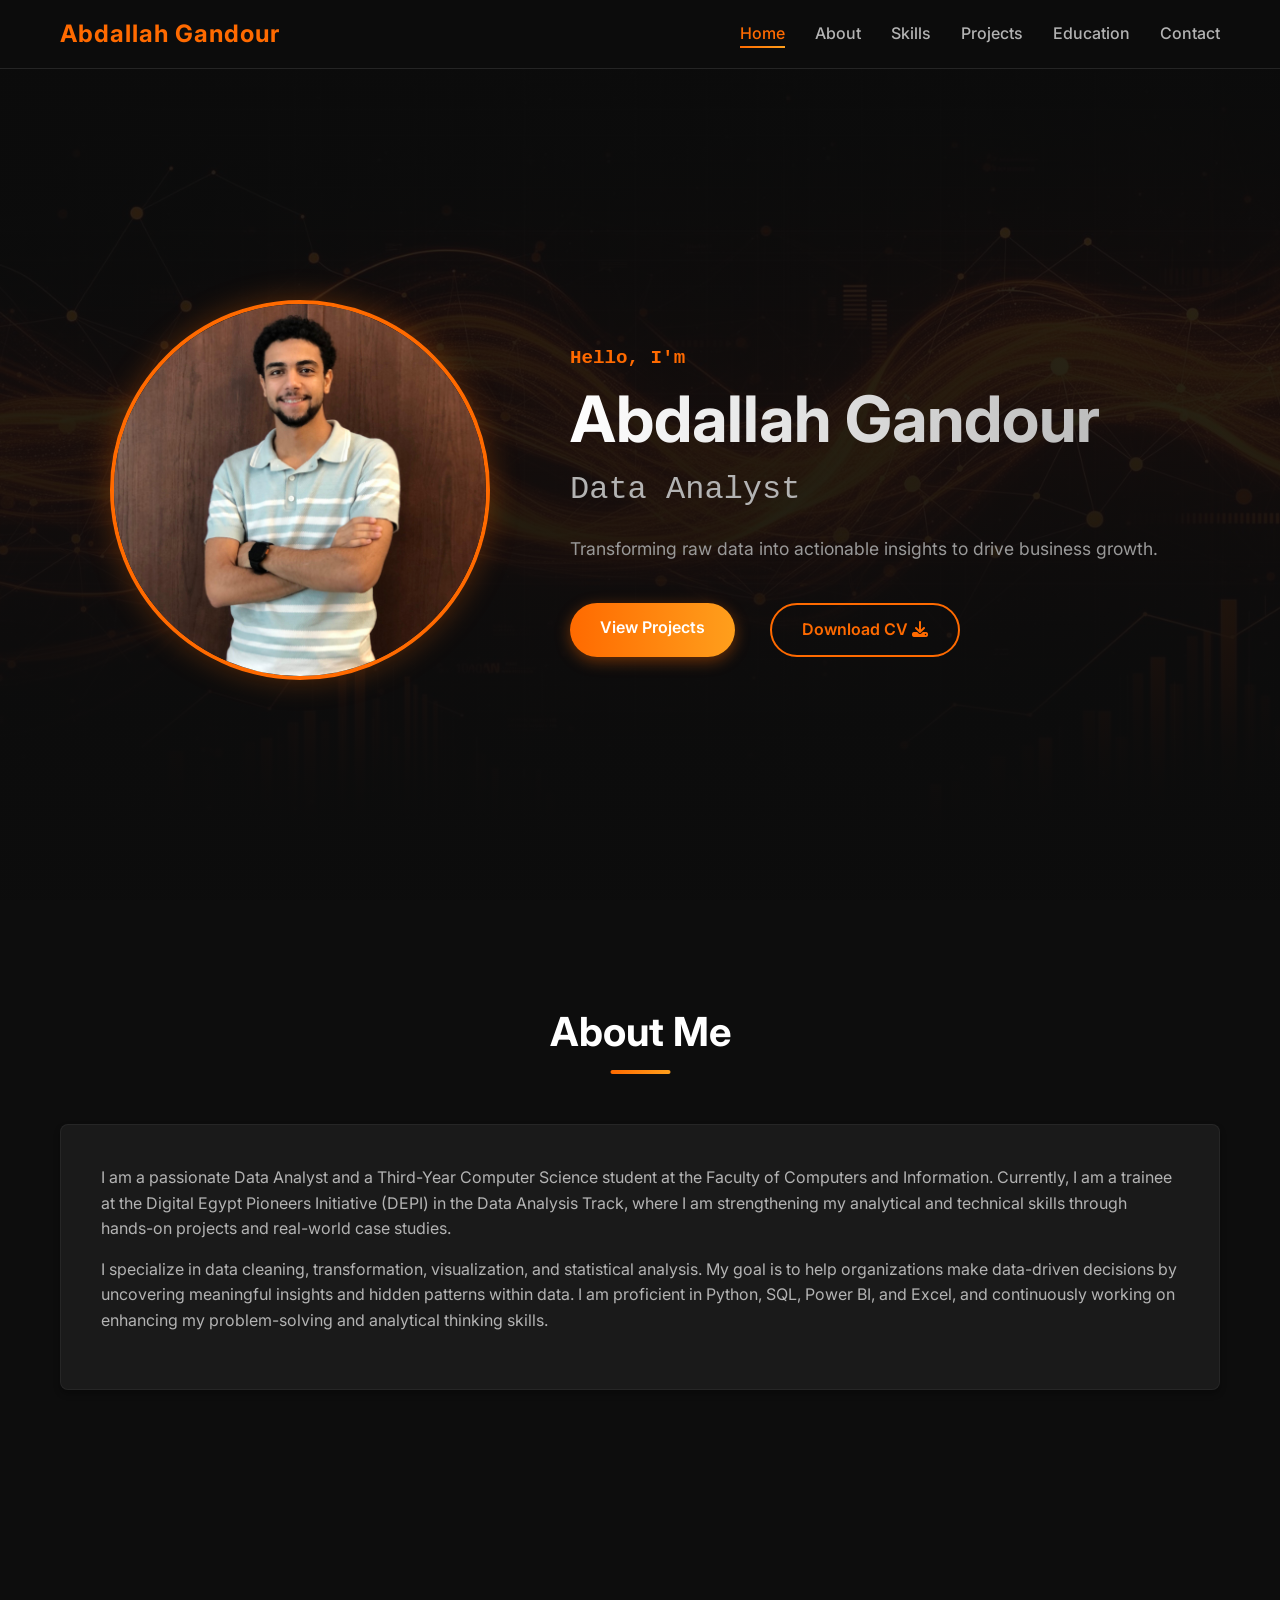
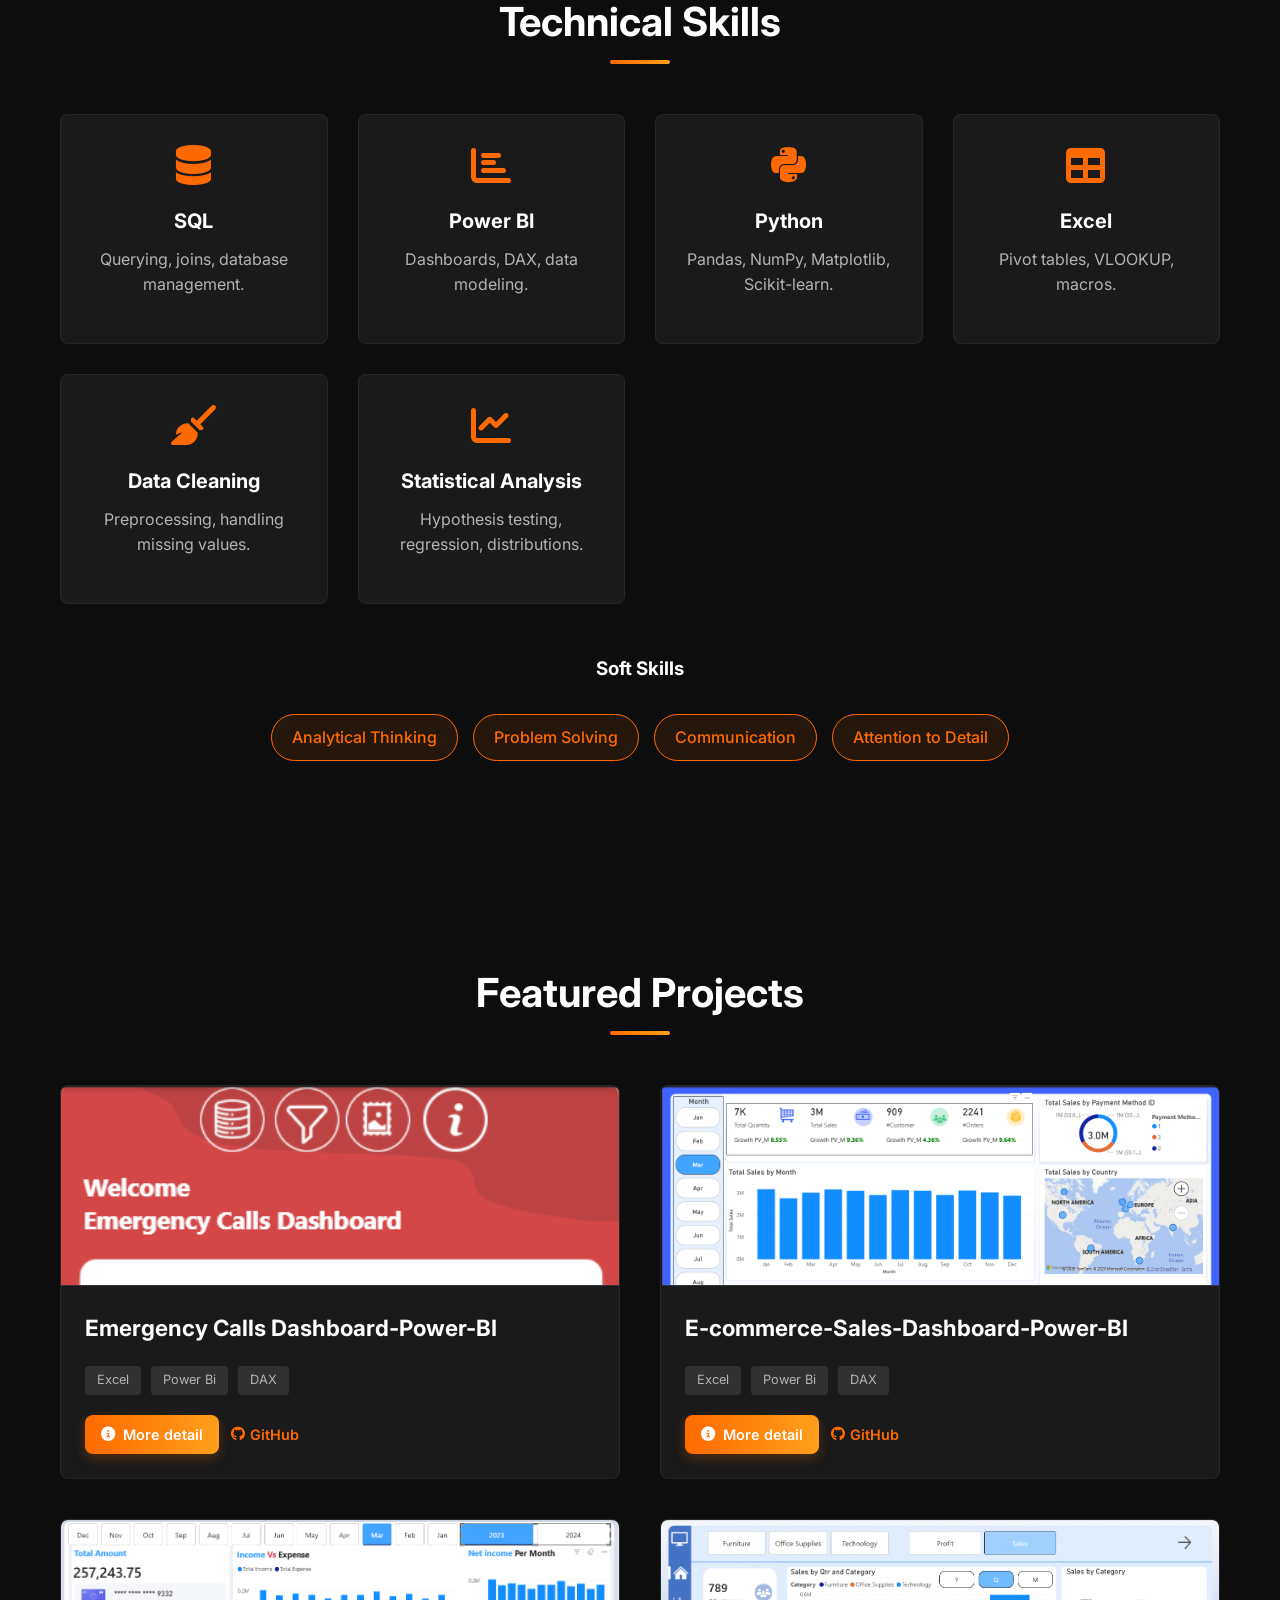
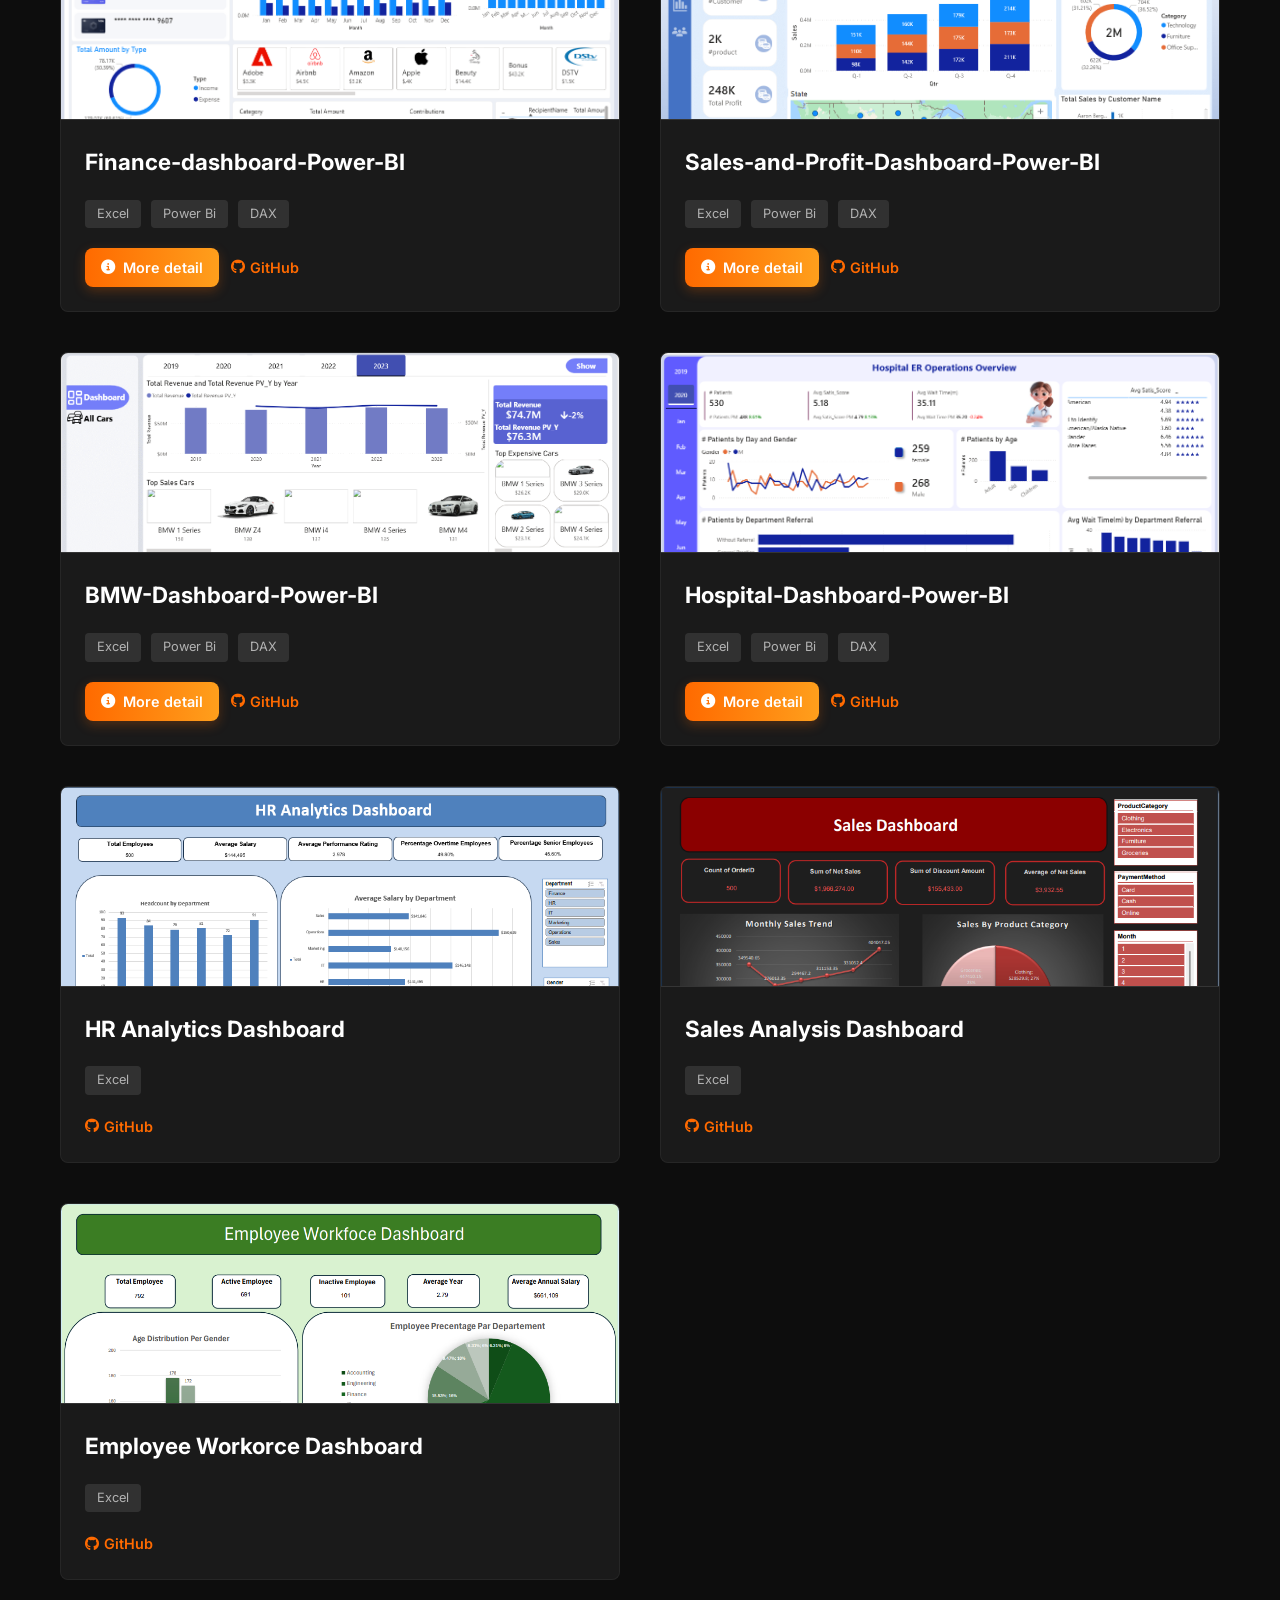
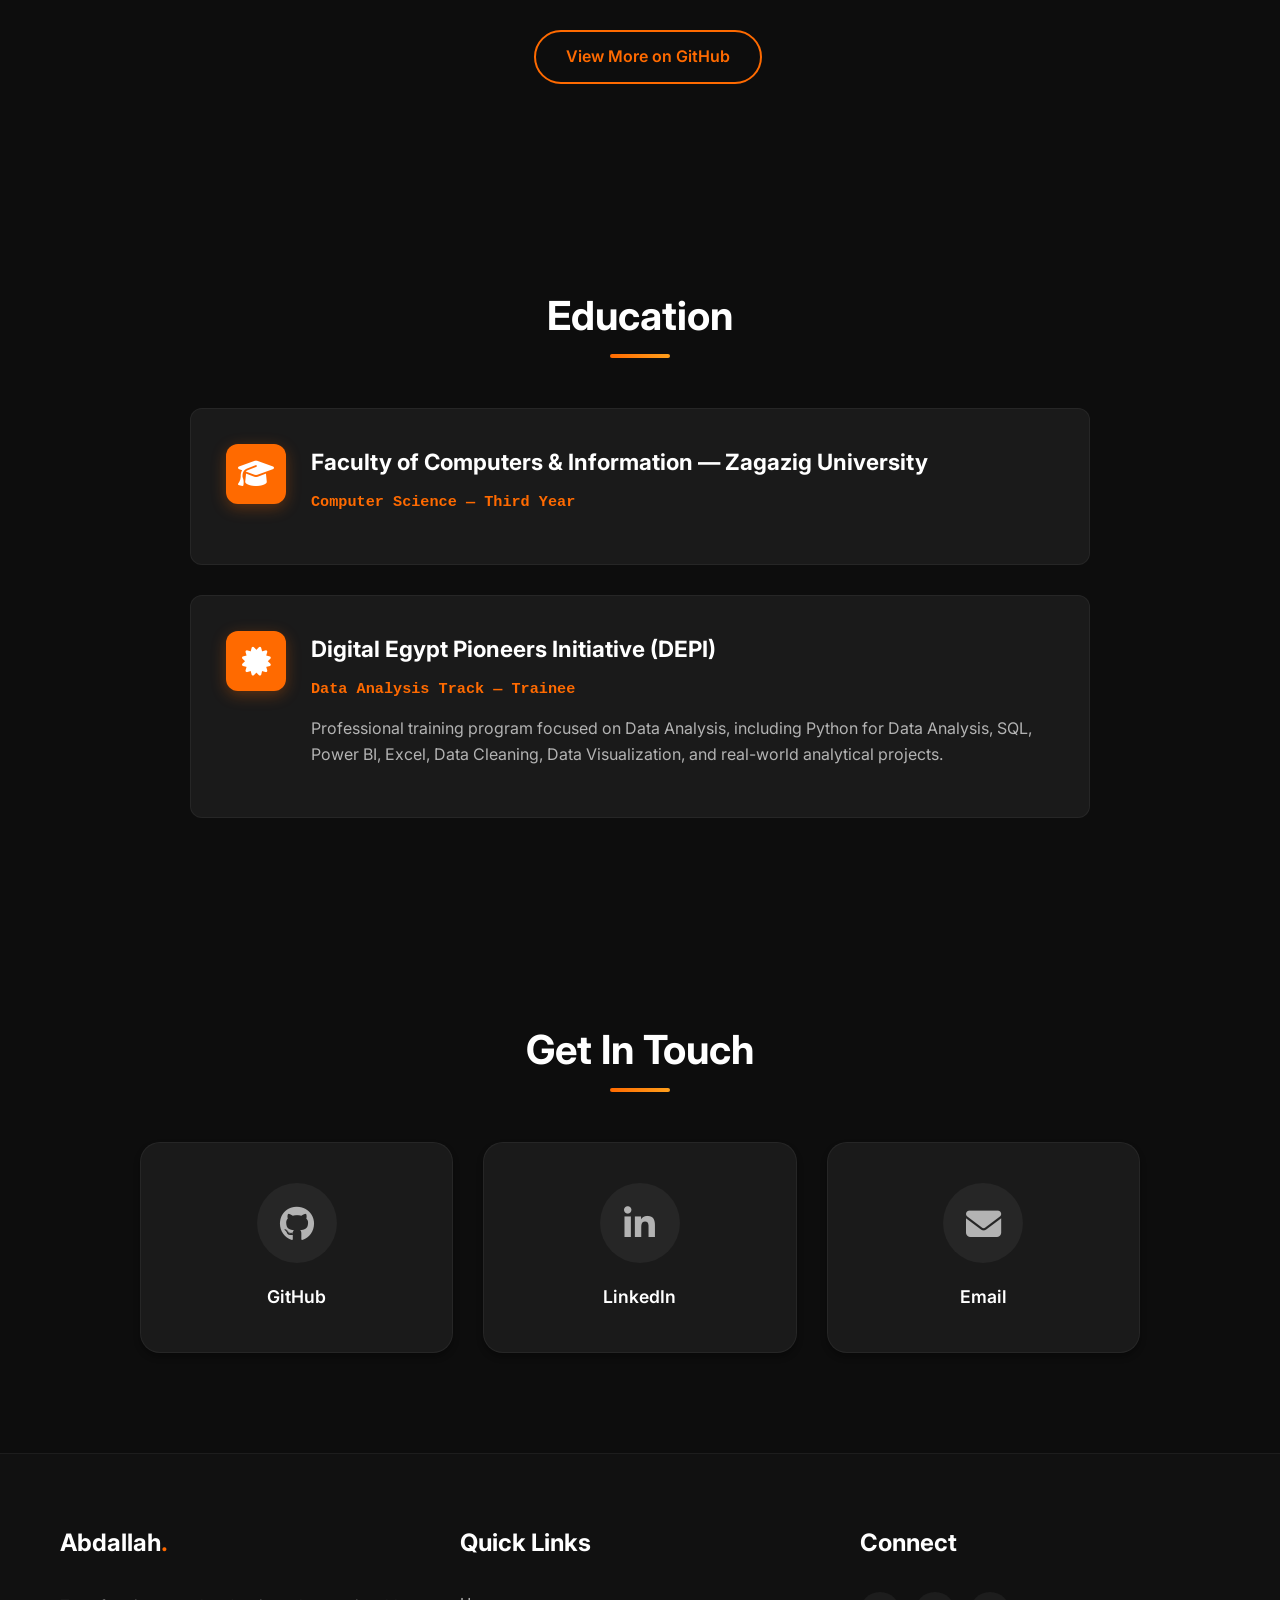
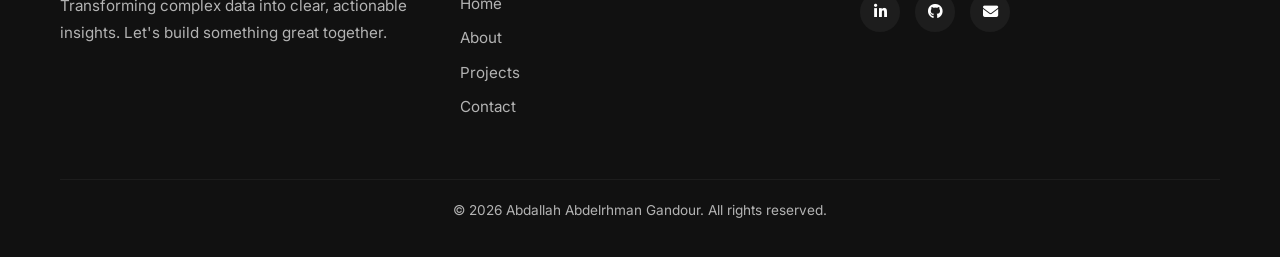
<file: index.html>
<!DOCTYPE html>
<html lang="en">

<head>
    <meta charset="UTF-8">
    <meta name="viewport" content="width=device-width, initial-scale=1.0">
    <title>Abdallah Abdelrhman Gandour - Data Analyst Portfolio</title>
    <meta name="description"
        content="Portfolio of Abdallah Abdelrhman Gandour, a Data Analyst skilled in Python, SQL, Power BI, and Excel. View projects and experience.">
    <link rel="stylesheet" href="css/style.css">
    <!-- Google Fonts -->
    <link rel="preconnect" href="https://fonts.googleapis.com">
    <link rel="preconnect" href="https://fonts.gstatic.com" crossorigin>
    <link href="https://fonts.googleapis.com/css2?family=Inter:wght@300;400;600;700&display=swap" rel="stylesheet">
    <!-- Font Awesome for Icons -->
    <link rel="stylesheet" href="https://cdnjs.cloudflare.com/ajax/libs/font-awesome/6.4.0/css/all.min.css">
</head>

<body>

    <!-- Sticky Navbar -->
    <header id="header">
        <nav class="navbar">
            <div class="logo"><span>Abdallah Gandour</span></div>
            <ul class="nav-links">
                <li><a href="#home" class="active">Home</a></li>
                <li><a href="#about">About</a></li>
                <li><a href="#skills">Skills</a></li>
                <li><a href="#projects">Projects</a></li>
                <li><a href="#education">Education</a></li>
                <li><a href="#contact">Contact</a></li>
            </ul>
            <div class="hamburger">
                <i class="fas fa-bars"></i>
            </div>
        </nav>
    </header>

    <!-- Hero Section -->
    <section id="home" class="hero">
        <div class="container">
            <div class="hero-image-container">
                <img src="image/personal.jpeg" alt="Abdallah Abdelrhman Gandour" class="hero-profile-img">
            </div>
            <div class="hero-content">
                <p class="greeting">Hello, I'm</p>
                <h1>Abdallah Gandour</h1>
                <h2>Data Analyst</h2>
                <p class="tagline">Transforming raw data into actionable insights to drive business growth.</p>
                <div class="cta-buttons">
                    <a href="#projects" class="btn btn-primary">View Projects</a>
                    <a href="CV/Abdallah_Abdelrhman Gandour_Data Analyst_resume.pdf" class="btn btn-secondary"
                        download>Download CV <i class="fas fa-download"></i></a>
                </div>
            </div>
        </div>
    </section>

    <!-- About Section -->
    <section id="about" class="section">
        <div class="container">
            <h2 class="section-title">About Me</h2>
            <div class="about-content">
                <div class="about-text">
                    <p>I am a passionate Data Analyst and a Third-Year Computer Science student at the Faculty of
                        Computers and Information. Currently, I am a trainee at the Digital Egypt Pioneers Initiative
                        (DEPI) in the Data Analysis Track, where I am strengthening my analytical and technical skills
                        through hands-on projects and real-world case studies.</p>

                    <p>I specialize in data cleaning, transformation, visualization, and statistical analysis. My goal
                        is to help organizations make data-driven decisions by uncovering meaningful insights and hidden
                        patterns within data. I am proficient in Python, SQL, Power BI, and Excel, and continuously
                        working on enhancing my problem-solving and analytical thinking skills.</p>
                </div>
                <!-- Optional: Profile Image -->
            </div>
        </div>
    </section>

    <!-- Skills Section -->
    <section id="skills" class="section">
        <div class="container">
            <h2 class="section-title">Technical Skills</h2>
            <div class="skills-grid">
                <div class="skill-card">
                    <i class="fas fa-database"></i>
                    <h3>SQL</h3>
                    <p>Querying, joins, database management.</p>
                </div>
                <div class="skill-card">
                    <i class="fas fa-chart-bar"></i>
                    <h3>Power BI</h3>
                    <p>Dashboards, DAX, data modeling.</p>
                </div>
                <div class="skill-card">
                    <i class="fab fa-python"></i>
                    <h3>Python</h3>
                    <p>Pandas, NumPy, Matplotlib, Scikit-learn.</p>
                </div>
                <div class="skill-card">
                    <i class="fas fa-table"></i>
                    <h3>Excel</h3>
                    <p>Pivot tables, VLOOKUP, macros.</p>
                </div>
                <div class="skill-card">
                    <i class="fas fa-broom"></i>
                    <h3>Data Cleaning</h3>
                    <p>Preprocessing, handling missing values.</p>
                </div>
                <div class="skill-card">
                    <i class="fas fa-chart-line"></i>
                    <h3>Statistical Analysis</h3>
                    <p>Hypothesis testing, regression, distributions.</p>
                </div>
            </div>

            <h3 class="subsection-title">Soft Skills</h3>
            <ul class="soft-skills-list">
                <li>Analytical Thinking</li>
                <li>Problem Solving</li>
                <li>Communication</li>
                <li>Attention to Detail</li>
            </ul>
        </div>
    </section>

    <!-- Projects Section -->
    <section id="projects" class="section">
        <div class="container">
            <h2 class="section-title">Featured Projects</h2>
            <div class="projects-grid">


                <div class="project-card">

                    <div class="project-image">
                        <!-- Placeholder image, replace with actual screenshot -->
                        <div class="placeholder-img"><img src="Emergency Calls Dashboard-Power-BI/Dashboard.png" alt="">
                        </div>
                    </div>

                    <div class="project-info">
                        <h3>Emergency Calls Dashboard-Power-BI</h3>
                        <p></p>
                        <div class="tools">
                            <span>Excel</span>
                            <span>Power Bi</span>
                            <span>DAX</span>
                        </div>
                        <div class="project-links">
                            <a href="Emergency-powerbi-detail.html" class="link-btn link-btn-detail"><i
                                    class="fas fa-circle-info"></i> More detail</a>
                            <a href="https://github.com/Abdallahgandour-Cs1/Emergency-Calls-Dashboard" target="_blank"
                                rel="noopener noreferrer" class="link-btn"><i class="fab fa-github"></i>
                                GitHub</a>
                        </div>
                    </div>
                </div>


                <!-- Project 1 Power bi -->
                <div class="project-card">

                    <div class="project-image">
                        <!-- Placeholder image, replace with actual screenshot -->
                        <div class="placeholder-img"><img src="E-commerce-Sales-Dashboard-Power-BI/Dashboard .png"
                                alt=""></div>
                    </div>

                    <div class="project-info">
                        <h3>E-commerce-Sales-Dashboard-Power-BI</h3>
                        <p></p>
                        <div class="tools">
                            <span>Excel</span>
                            <span>Power Bi</span>
                            <span>DAX</span>
                        </div>
                        <div class="project-links">
                            <a href="ecommerce-powerbi-detail.html" class="link-btn link-btn-detail"><i
                                    class="fas fa-circle-info"></i> More detail</a>
                            <a href="https://github.com/Abdallahgandour-Cs1/E-commerce-Sales-Dashboard-Power-BI"
                                target="_blank" rel="noopener noreferrer" class="link-btn"><i class="fab fa-github"></i>
                                GitHub</a>
                        </div>
                    </div>
                </div>

                <!-- Project 2 Power bi -->
                <div class="project-card">

                    <div class="project-image">
                        <!-- Placeholder image, replace with actual screenshot -->
                        <div class="placeholder-img"><img src="Finance-dashboard-Power-BI/Dashboard.png" alt=""></div>
                    </div>

                    <div class="project-info">
                        <h3>Finance-dashboard-Power-BI</h3>
                        <p></p>
                        <div class="tools">
                            <span>Excel</span>
                            <span>Power Bi</span>
                            <span>DAX</span>
                        </div>
                        <div class="project-links">
                            <a href="Finance-powerbi-detail.html" class="link-btn link-btn-detail"><i
                                    class="fas fa-circle-info"></i> More detail</a>
                            <a href="https://github.com/Abdallahgandour-Cs1/Finance-Dashboard" target="_blank"
                                rel="noopener noreferrer" class="link-btn"><i class="fab fa-github"></i>
                                GitHub</a>
                        </div>
                    </div>
                </div>

                <!-- Project 3 Power bi -->
                <div class="project-card">

                    <div class="project-image">
                        <!-- Placeholder image, replace with actual screenshot -->
                        <div class="placeholder-img"><img src="Sales-and-Profit-Dashboard-Power-BI/Dashboard.png"
                                alt=""></div>
                    </div>

                    <div class="project-info">
                        <h3>Sales-and-Profit-Dashboard-Power-BI</h3>
                        <p></p>
                        <div class="tools">
                            <span>Excel</span>
                            <span>Power Bi</span>
                            <span>DAX</span>
                        </div>
                        <div class="project-links">
                            <a href="SalesandProfit-powerbi-detail.html" class="link-btn link-btn-detail"><i
                                    class="fas fa-circle-info"></i> More detail</a>
                            <a href="https://github.com/Abdallahgandour-Cs1/Sales-and-Profit-Dashboard" target="_blank"
                                rel="noopener noreferrer" class="link-btn"><i class="fab fa-github"></i>
                                GitHub</a>
                        </div>
                    </div>
                </div>

                <!-- Project 4 Power bi -->
                <div class="project-card">

                    <div class="project-image">
                        <!-- Placeholder image, replace with actual screenshot -->
                        <div class="placeholder-img"><img src="BMW-Dashboard-Power-BI/Dashboard.png" alt=""></div>
                    </div>

                    <div class="project-info">
                        <h3>BMW-Dashboard-Power-BI</h3>
                        <p></p>
                        <div class="tools">
                            <span>Excel</span>
                            <span>Power Bi</span>
                            <span>DAX</span>
                        </div>
                        <div class="project-links">
                            <a href="BMW-powerbi-detail.html" class="link-btn link-btn-detail"><i
                                    class="fas fa-circle-info"></i> More detail</a>
                            <a href="https://github.com/Abdallahgandour-Cs1/BMW-Dashboard" target="_blank"
                                rel="noopener noreferrer" class="link-btn"><i class="fab fa-github"></i>
                                GitHub</a>
                        </div>
                    </div>
                </div>

                <!-- Project 5 Power bi -->
                <div class="project-card">

                    <div class="project-image">
                        <!-- Placeholder image, replace with actual screenshot -->
                        <div class="placeholder-img"><img src="Hospital/Dashboard.png" alt=""></div>
                    </div>

                    <div class="project-info">
                        <h3>Hospital-Dashboard-Power-BI</h3>
                        <p></p>
                        <div class="tools">
                            <span>Excel</span>
                            <span>Power Bi</span>
                            <span>DAX</span>
                        </div>
                        <div class="project-links">
                            <a href="Hospital-powerbi-detail.html" class="link-btn link-btn-detail"><i
                                    class="fas fa-circle-info"></i> More detail</a>
                            <a href="https://github.com/Abdallahgandour-Cs1/Hospital-ER-Dashboard-" target="_blank"
                                rel="noopener noreferrer" class="link-btn"><i class="fab fa-github"></i>
                                GitHub</a>
                        </div>
                    </div>
                </div>

                <!-- Project 1 -->
                <div class="project-card">
                    <div class="project-image">
                        <!-- Placeholder image, replace with actual screenshot -->
                        <div class="placeholder-img"><img src="image/Dashboard (1) HR Analytics.png" alt=""></div>
                    </div>
                    <div class="project-info">
                        <h3>HR Analytics Dashboard</h3>
                        <p></p>
                        <div class="tools">
                            <span>Excel</span>
                        </div>
                        <div class="project-links">
                            <a href="https://github.com/Abdallahgandour-Cs1/HR-Analytics-Employees" target="_blank"
                                class="link-btn"><i class="fab fa-github"></i> GitHub</a>
                            <!-- <a href="#" target="_blank" class="link-btn"><i class="fas fa-external-link-alt"></i> Live Demo</a> -->
                        </div>
                    </div>
                </div>

                <!-- Project 2 -->
                <div class="project-card">
                    <div class="project-image">
                        <div class="placeholder-img"><img src="image/Dashboard (2) Sales Dashboard.png" alt=""></div>
                    </div>
                    <div class="project-info">
                        <h3>Sales Analysis Dashboard</h3>
                        <p></p>
                        <div class="tools">
                            <span>Excel</span>
                        </div>
                        <div class="project-links">
                            <a href="https://github.com/Abdallahgandour-Cs1/Sales-Dashboard" target="_blank"
                                class="link-btn"><i class="fab fa-github"></i> GitHub</a>
                        </div>
                    </div>
                </div>


                <!-- Project 3 -->
                <div class="project-card">


                    <div class="project-image">
                        <div class="placeholder-img"><img src="image/Dashboard (3) Employee.png" alt=""></div>
                    </div>

                    <div class="project-info">
                        <h3>Employee Workorce Dashboard</h3>
                        <p></p>
                        <div class="tools">
                            <span>Excel</span>
                        </div>
                        <div class="project-links">
                            <a href="https://github.com/Abdallahgandour-Cs1/Employee-Workforce" target="_blank"
                                class="link-btn"><i class="fab fa-github"></i> GitHub</a>
                        </div>
                    </div>
                </div>
            </div>
            <div class="more-projects">
                <a href="https://github.com/Abdallahgandour-Cs1" target="_blank" class="btn btn-secondary">View More on
                    GitHub</a>
            </div>
        </div>
    </section>

    <!-- Education Section -->
    <section id="education" class="section">
        <div class="container">
            <h2 class="section-title">Education</h2>
            <div class="info-grid">

                <!-- Education Item 1 -->
                <div class="info-card">
                    <div class="card-icon">
                        <i class="fas fa-graduation-cap"></i>
                    </div>
                    <div class="card-content">
                        <h3>Faculty of Computers & Information — Zagazig University</h3>
                        <span class="card-detail">Computer Science — Third Year</span>


                    </div>
                </div>

                <!-- Education Item 2 -->
                <div class="info-card">
                    <div class="card-icon">
                        <i class="fas fa-certificate"></i>
                    </div>
                    <div class="card-content">
                        <h3>Digital Egypt Pioneers Initiative (DEPI)</h3>
                        <span class="card-detail">Data Analysis Track — Trainee</span>
                        <p class="card-description">
                            Professional training program focused on Data Analysis, including Python for Data Analysis,
                            SQL, Power BI, Excel, Data Cleaning, Data Visualization, and real-world analytical projects.
                        </p>
                    </div>
                </div>


            </div>

        </div>
        </div>
    </section>



    <!-- Contact Section -->
    <section id="contact" class="section">
        <div class="container">
            <h2 class="section-title">Get In Touch</h2>
            <div class="contact-grid">
                <!-- GitHub -->
                <a href="https://github.com/Abdallahgandour-Cs1" target="_blank" class="contact-card">
                    <div class="icon-circle">
                        <i class="fab fa-github"></i>
                    </div>
                    <h3>GitHub</h3>
                </a>
                <!-- LinkedIn -->
                <a href="https://www.linkedin.com/in/abdallah-gandour-311105325/" target="_blank" class="contact-card">
                    <div class="icon-circle">
                        <i class="fab fa-linkedin-in"></i>
                    </div>
                    <h3>LinkedIn</h3>
                </a>
                <!-- WhatsApp -->
                <!-- <a href="https://wa.me/+201555555555" target="_blank" class="contact-card">
                    <div class="icon-circle">
                        <i class="fab fa-whatsapp"></i>
                    </div>
                    <h3>WhatsApp</h3>
                </a> -->
                <!-- Email -->
                <a href="abdallahgandour7@gmail.com" class="contact-card">
                    <div class="icon-circle">
                        <i class="fas fa-envelope"></i>
                    </div>
                    <h3>Email</h3>
                </a>
            </div>
        </div>
    </section>

    <!-- Footer -->
    <footer class="footer">
        <div class="container">
            <div class="footer-content">
                <div class="footer-section about">
                    <h3>Abdallah<span>.</span></h3>
                    <p>Transforming complex data into clear, actionable insights. Let's build something great
                        together.</p>
                </div>
                <div class="footer-section links">
                    <h3>Quick Links</h3>
                    <ul>
                        <li><a href="#home">Home</a></li>
                        <li><a href="#about">About</a></li>
                        <li><a href="#projects">Projects</a></li>
                        <li><a href="#contact">Contact</a></li>
                    </ul>
                </div>
                <!-- Socials are already in Contact, but good to have in footer too for 'modern' look -->
                <div class="footer-section social">
                    <h3>Connect</h3>
                    <div class="social-icons">
                        <a href="https://www.linkedin.com/in/abdallah-gandour-311105325/" target="_blank"><i
                                class="fab fa-linkedin-in"></i></a>
                        <a href="https://github.com/Abdallahgandour-Cs1" target="_blank"><i
                                class="fab fa-github"></i></a>
                        <a href="mailto:your.email@example.com"><i class="fas fa-envelope"></i></a>
                    </div>
                </div>
            </div>
            <div class="footer-bottom">
                <p>&copy; 2026 Abdallah Abdelrhman Gandour. All rights reserved.</p>
            </div>
        </div>
    </footer>

    <script src="js/script.js"></script>
</body>

</html>
</file>
<file: css/style.css>
/* Global Variables */
:root {
    --bg-color: #0D0D0D;
    --bg-secondary: #1A1A1A;
    --text-primary: #FFFFFF;
    --text-secondary: #B3B3B3;
    --accent-orange: #FF6A00;
    --accent-gradient: linear-gradient(90deg, #ff6a00, #ff9f1c);
    --shadow-soft: 0 4px 6px rgba(0, 0, 0, 0.3);
    --transition: all 0.3s ease;
    --border-radius: 8px;
    --font-main: 'Inter', sans-serif;
}

/* Reset & Base Styles */
* {
    margin: 0;
    padding: 0;
    box-sizing: border-box;
}

html {
    scroll-behavior: smooth;
}

body {
    font-family: var(--font-main);
    background-color: var(--bg-color);
    color: var(--text-primary);
    line-height: 1.6;
    overflow-x: hidden;
}

a {
    text-decoration: none;
    color: inherit;
    transition: var(--transition);
}

ul {
    list-style: none;
}

img {
    max-width: 100%;
    display: block;
}

/* Container */
.container {
    max-width: 1200px;
    margin: 0 auto;
    padding: 0 20px;
}

/* Typography */
h1,
h2,
h3,
h4 {
    color: var(--text-primary);
    font-weight: 700;
    margin-bottom: 20px;
}

p {
    color: var(--text-secondary);
    margin-bottom: 15px;
}

.section-title {
    font-size: 2.5rem;
    text-align: center;
    margin-bottom: 60px;
    position: relative;
    display: inline-block;
    left: 50%;
    transform: translateX(-50%);
}

.section-title::after {
    content: '';
    position: absolute;
    bottom: -10px;
    left: 50%;
    transform: translateX(-50%);
    width: 60px;
    height: 4px;
    background: var(--accent-gradient);
    border-radius: 2px;
}

/* Header & Navbar */
header {
    position: fixed;
    top: 0;
    left: 0;
    width: 100%;
    background-color: rgba(13, 13, 13, 0.95);
    backdrop-filter: blur(10px);
    z-index: 1000;
    padding: 15px 0;
    border-bottom: 1px solid rgba(255, 255, 255, 0.1);
}

.navbar {
    display: flex;
    justify-content: space-between;
    align-items: center;
    max-width: 1200px;
    margin: 0 auto;
    padding: 0 20px;
}

.logo {
    font-size: 1.5rem;
    font-weight: 700;
    letter-spacing: 1px;
}

.logo span {
    color: var(--accent-orange);
}

.nav-links {
    display: flex;
    gap: 30px;
}

.nav-links a {
    font-size: 1rem;
    font-weight: 500;
    color: var(--text-secondary);
    position: relative;
}

.nav-links a:hover,
.nav-links a.active {
    color: var(--accent-orange);
}

.nav-links a::after {
    content: '';
    position: absolute;
    bottom: -5px;
    left: 0;
    width: 0;
    height: 2px;
    background: var(--accent-gradient);
    transition: var(--transition);
}

.nav-links a:hover::after,
.nav-links a.active::after {
    width: 100%;
}

.hamburger {
    display: none;
    font-size: 1.5rem;
    cursor: pointer;
    color: var(--text-primary);
}

/* Hero Section */
/* Hero Section */
.hero {
    height: 100vh;
    display: flex;
    align-items: center;
    justify-content: center;
    text-align: left;
    /* Changed from center to left for better side-by-side */
    background: linear-gradient(rgba(13, 13, 13, 0.85), rgba(13, 13, 13, 0.95)), url('../image/background.jpg');
    background-size: cover;
    background-position: center;
    background-attachment: fixed;
    padding-top: 80px;
    /* Offset for fixed header */
    position: relative;
}

.hero .container {
    display: flex;
    flex-direction: column;
    /* Mobile: Image top, Text bottom */
    justify-content: center;
    align-items: center;
    gap: 50px;
    width: 100%;
}

/* Image container styles */
.hero-image-container {
    position: relative;
    z-index: 1;
    display: flex;
    justify-content: center;
}

.hero-profile-img {
    width: 280px;
    height: 280px;
    border-radius: 50%;
    object-fit: cover;
    border: 3px solid rgba(255, 106, 0, 0.5);
    box-shadow: 0 0 40px rgba(255, 106, 0, 0.2);
    transition: var(--transition);
}

.hero-profile-img:hover {
    box-shadow: 0 0 50px rgba(255, 106, 0, 0.5);
    transform: scale(1.02);
}

.hero-content {
    text-align: center;
    /* Mobile center */
    max-width: 600px;
}

.hero-content .greeting {
    font-family: 'Courier New', monospace;
    font-size: 1.1rem;
    color: var(--accent-orange);
    margin-bottom: 5px;
    font-weight: 500;
}

.hero h1 {
    font-size: 3rem;
    line-height: 1.1;
    margin-bottom: 15px;
    color: #fff;
    background: none;
    -webkit-text-fill-color: initial;
}

.hero h1 .highlight {
    color: var(--accent-orange);
}

.hero h2 {
    font-family: 'Courier New', monospace;
    font-size: 1.8rem;
    font-weight: 400;
    color: #ccc;
    margin-bottom: 20px;
    display: inline-flex;
    align-items: center;
    min-height: 40px;
}

/* Typing Cursor */
.cursor {
    display: inline-block;
    width: 10px;
    height: 24px;
    background-color: var(--accent-orange);
    animation: blink 1s infinite;
    margin-left: 5px;
}

@keyframes blink {

    0%,
    100% {
        opacity: 1;
    }

    50% {
        opacity: 0;
    }
}

.hero .tagline {
    font-size: 1rem;
    color: #999;
    margin-bottom: 30px;
    line-height: 1.6;
}

/* Updated Buttons */
.cta-buttons {
    display: flex;
    gap: 20px;
    justify-content: center;
}

.btn {
    display: inline-flex;
    align-items: center;
    gap: 10px;
    padding: 12px 24px;
    border-radius: 8px;
    font-weight: 600;
    cursor: pointer;
    transition: var(--transition);
    font-size: 1rem;
}

.btn-primary {
    background: var(--accent-orange);
    color: #fff;
    border: none;
    box-shadow: none;
}

.btn-primary:hover {
    background: #e65c00;
    transform: translateY(-2px);
    box-shadow: 0 4px 12px rgba(255, 106, 0, 0.3);
}

.btn-secondary {
    background: transparent;
    border: 1px solid rgba(255, 255, 255, 0.2);
    color: #fff;
    margin-left: 0;
}

.btn-secondary:hover {
    border-color: #fff;
    background: rgba(255, 255, 255, 0.05);
    transform: translateY(-2px);
}

.hero-profile-img {
    border-radius: 50%;
    object-fit: cover;
    border: 4px solid var(--accent-orange);
    box-shadow: 0 0 30px rgba(255, 106, 0, 0.3);
    animation: float 6s ease-in-out infinite;
    transition: var(--transition);
}

.hero-profile-img:hover {
    box-shadow: 0 0 40px rgba(255, 106, 0, 0.6);
    transform: scale(1.02);
}

@keyframes float {
    0% {
        transform: translateY(0px);
    }

    50% {
        transform: translateY(-15px);
    }

    100% {
        transform: translateY(0px);
    }
}



.hero-content .greeting {
    font-size: 1.2rem;
    color: var(--accent-orange);
    font-weight: 600;
    margin-bottom: 10px;
}

.hero h1 {
    font-size: 4rem;
    margin-bottom: 10px;
    background: linear-gradient(to right, #ffffff, #b3b3b3);
    -webkit-background-clip: text;
    -webkit-text-fill-color: transparent;
}

.hero h2 {
    font-size: 2rem;
    font-weight: 400;
    color: var(--text-secondary);
    margin-bottom: 20px;
}

.hero .tagline {
    font-size: 1.1rem;
    max-width: 900px;
    margin: 0 auto 40px;
}

/* Buttons */
.btn {
    display: inline-block;
    padding: 12px 30px;
    border-radius: 50px;
    font-weight: 600;
    cursor: pointer;
    transition: var(--transition);
}

.btn-primary {
    background: var(--accent-gradient);
    color: #fff;
    box-shadow: 0 4px 15px rgba(255, 106, 0, 0.4);
}

.btn-primary:hover {
    transform: translateY(-3px);
    box-shadow: 0 6px 20px rgba(255, 106, 0, 0.6);
}

.btn-secondary {
    background: transparent;
    border: 2px solid var(--accent-orange);
    color: var(--accent-orange);
    margin-left: 15px;
}

.btn-secondary:hover {
    background: rgba(255, 106, 0, 0.1);
    transform: translateY(-3px);
}

/* Sections */
.section {
    padding: 100px 0;
}

/* About Section */
.about-content {
    background: var(--bg-secondary);
    padding: 40px;
    border-radius: var(--border-radius);
    box-shadow: var(--shadow-soft);
    border: 1px solid rgba(255, 255, 255, 0.05);
}

/* Skills Section */
.skills-grid {
    display: grid;
    grid-template-columns: repeat(auto-fit, minmax(250px, 1fr));
    gap: 30px;
    margin-bottom: 50px;
}

.skill-card {
    background: var(--bg-secondary);
    padding: 30px;
    border-radius: var(--border-radius);
    text-align: center;
    transition: var(--transition);
    border: 1px solid rgba(255, 255, 255, 0.05);
}

.skill-card:hover {
    transform: translateY(-10px);
    border-color: var(--accent-orange);
    box-shadow: 0 10px 20px rgba(0, 0, 0, 0.4);
}

.skill-card i {
    font-size: 2.5rem;
    color: var(--accent-orange);
    margin-bottom: 20px;
}

.skill-card h3 {
    font-size: 1.25rem;
    margin-bottom: 10px;
}

.subsection-title {
    text-align: center;
    margin-bottom: 30px;
    color: var(--text-primary);
}

.soft-skills-list {
    display: flex;
    justify-content: center;
    flex-wrap: wrap;
    gap: 15px;
}

.soft-skills-list li {
    background: rgba(255, 106, 0, 0.1);
    color: var(--accent-orange);
    padding: 10px 20px;
    border-radius: 50px;
    border: 1px solid var(--accent-orange);
    font-weight: 500;
}

/* Projects Section */
.projects-grid {
    display: grid;
    grid-template-columns: repeat(auto-fit, minmax(400px, 1fr));
    gap: 40px;
    margin-bottom: 50px;
}

.project-card {
    background: var(--bg-secondary);
    border-radius: var(--border-radius);
    overflow: hidden;
    transition: var(--transition);
    border: 1px solid rgba(255, 255, 255, 0.05);
}

.project-card:hover {
    transform: translateY(-10px);
    box-shadow: var(--shadow-soft);
}

.project-image {
    height: 200px;
    background-color: #2a2a2a;
    display: flex;
    align-items: center;
    justify-content: center;
    border-bottom: 1px solid rgba(255, 255, 255, 0.05);
}

/* Project Image - Placeholder & Real Image */
.placeholder-img {
    width: 100%;
    height: 100%;
    position: relative;
    overflow: hidden;
    cursor: pointer;
}

.placeholder-img img {
    width: 100%;
    height: 100%;
    object-fit: cover;
    object-position: top;
    display: block;
    transition: transform 0.5s ease;
}

/* Hover Overlay */
.placeholder-img::after {
    content: '\f06e';
    /* Font Awesome eye icon */
    font-family: 'Font Awesome 6 Free';
    font-weight: 900;
    font-size: 2rem;
    color: #fff;
    position: absolute;
    inset: 0;
    background: linear-gradient(135deg,
            rgba(255, 106, 0, 0.85) 0%,
            rgba(13, 13, 13, 0.9) 100%);
    display: flex;
    align-items: center;
    justify-content: center;
    opacity: 0;
    transition: opacity 0.4s ease;
}

.placeholder-img:hover::after {
    opacity: 1;
}

.placeholder-img:hover img {
    transform: scale(1.08);
}

.project-info {
    padding: 24px;
}

.project-info h3 {
    font-size: 1.4rem;
    margin-bottom: 10px;
    color: var(--text-primary);
}

.project-info p {
    font-size: 0.95rem;
    margin-bottom: 20px;
    color: var(--text-secondary);
}

.tools {
    display: flex;
    flex-wrap: wrap;
    gap: 10px;
    margin-bottom: 20px;
}

.tools span {
    font-size: 0.8rem;
    background: rgba(255, 255, 255, 0.1);
    padding: 4px 12px;
    border-radius: 4px;
    color: var(--text-secondary);
}

.project-links {
    display: flex;
    flex-wrap: wrap;
    gap: 12px;
    align-items: center;
}

.link-btn {
    font-weight: 600;
    color: var(--accent-orange);
    font-size: 0.9rem;
    display: flex;
    align-items: center;
    gap: 5px;
}

.link-btn:hover {
    text-decoration: underline;
}

.link-btn-detail {
    display: inline-flex;
    align-items: center;
    gap: 8px;
    padding: 8px 16px;
    border-radius: var(--border-radius);
    font-size: 0.9rem;
    font-weight: 600;
    color: #fff !important;
    background: var(--accent-gradient);
    box-shadow: 0 4px 12px rgba(255, 106, 0, 0.25);
    text-decoration: none !important;
    border: none;
}

.link-btn-detail:hover {
    transform: translateY(-2px);
    box-shadow: 0 6px 18px rgba(255, 106, 0, 0.4);
    text-decoration: none !important;
}

/* Project detail page (subpages) */
.project-detail-body {
    padding-top: 72px;
}

.project-detail-header {
    position: fixed;
    top: 0;
    left: 0;
    width: 100%;
    z-index: 1000;
    background-color: rgba(13, 13, 13, 0.95);
    backdrop-filter: blur(10px);
    border-bottom: 1px solid rgba(255, 255, 255, 0.1);
    padding: 14px 0;
}

.project-detail-header .navbar {
    max-width: 1200px;
    margin: 0 auto;
    padding: 0 20px;
    display: flex;
    align-items: center;
    justify-content: space-between;
    gap: 16px;
    flex-wrap: wrap;
}

.project-detail-header .logo {
    font-size: 1.25rem;
}

.back-to-projects {
    display: inline-flex;
    align-items: center;
    gap: 8px;
    font-size: 0.95rem;
    font-weight: 600;
    color: var(--text-secondary);
    padding: 8px 14px;
    border-radius: var(--border-radius);
    border: 1px solid rgba(255, 255, 255, 0.12);
    transition: var(--transition);
}

.back-to-projects:hover {
    color: var(--accent-orange);
    border-color: var(--accent-orange);
}

.project-detail-main {
    padding: 48px 0 100px;
}

.project-detail-intro {
    max-width: 680px;
    margin: 0 auto 48px;
    padding: 8px 0 24px;
    text-align: center;
}

.project-detail-eyebrow {
    font-family: 'Courier New', monospace;
    font-size: 0.85rem;
    font-weight: 600;
    letter-spacing: 0.12em;
    text-transform: uppercase;
    color: var(--accent-orange);
    margin: 0 0 12px;
}

.project-detail-title {
    font-size: clamp(1.75rem, 4vw, 2.35rem);
    font-weight: 700;
    line-height: 1.2;
    color: var(--text-primary);
    margin: 0 0 20px;
    position: relative;
    display: inline-block;
    padding-bottom: 16px;
}

.project-detail-title::after {
    content: '';
    position: absolute;
    left: 50%;
    transform: translateX(-50%);
    bottom: 0;
    width: 56px;
    height: 4px;
    border-radius: 2px;
    background: var(--accent-gradient);
}

.project-detail-stack {
    display: flex;
    flex-wrap: wrap;
    justify-content: center;
    gap: 10px;
    margin: 0 0 24px;
    padding: 0;
    list-style: none;
}

.project-detail-stack li {
    font-size: 0.8rem;
    font-weight: 500;
    background: rgba(255, 255, 255, 0.08);
    color: var(--text-secondary);
    padding: 6px 14px;
    border-radius: 4px;
    border: 1px solid rgba(255, 255, 255, 0.06);
}

.project-detail-lead {
    margin: 0;
    font-size: 1.05rem;
    line-height: 1.75;
    color: var(--text-secondary);
    text-align: center;
    max-width: 620px;
    margin-left: auto;
    margin-right: auto;
}

@media screen and (max-width: 768px) {
    .project-detail-intro {
        margin-bottom: 36px;
        padding-bottom: 16px;
        text-align: left;
    }

    .project-detail-title::after {
        left: 0;
        transform: none;
    }

    .project-detail-stack {
        justify-content: flex-start;
    }

    .project-detail-lead {
        font-size: 0.98rem;
        text-align: left;
        margin-left: 0;
        margin-right: 0;
        max-width: none;
    }
}

.detail-media-card {
    background: var(--bg-secondary);
    border: 1px solid rgba(255, 255, 255, 0.05);
    border-radius: var(--border-radius);
    padding: 24px;
    margin-bottom: 32px;
    box-shadow: var(--shadow-soft);
}

.detail-media-card h2 {
    font-size: 1.25rem;
    margin-bottom: 16px;
    display: flex;
    align-items: center;
    gap: 10px;
}

.detail-media-card h2 i {
    color: var(--accent-orange);
}

.detail-video-wrap {
    position: relative;
    border-radius: var(--border-radius);
    overflow: hidden;
    border: 1px solid rgba(255, 255, 255, 0.08);
    background: #111;
}

.detail-video-wrap video {
    width: 100%;
    display: block;
    max-height: 70vh;
}

.detail-media-tip {
    margin-top: 14px;
    margin-bottom: 0;
    font-size: 0.9rem;
}

.detail-gallery {
    display: grid;
    grid-template-columns: repeat(auto-fill, minmax(280px, 1fr));
    gap: 20px;
}

.detail-gallery figure {
    margin: 0;
    border-radius: var(--border-radius);
    overflow: hidden;
    border: 1px solid rgba(255, 255, 255, 0.08);
    background: #111;
    transition: var(--transition);
}

.detail-gallery figure:hover {
    border-color: rgba(255, 106, 0, 0.35);
    box-shadow: 0 8px 24px rgba(0, 0, 0, 0.35);
}

.detail-gallery img {
    width: 100%;
    height: auto;
    display: block;
}

.detail-gallery figcaption {
    padding: 10px 14px;
    font-size: 0.85rem;
    color: var(--text-secondary);
    border-top: 1px solid rgba(255, 255, 255, 0.06);
}

.project-detail-footer .footer-bottom {
    border-top: none;
    padding-top: 0;
}

.project-detail-footer .footer-bottom a {
    color: var(--accent-orange);
}

.project-detail-footer .footer-bottom a:hover {
    text-decoration: underline;
}

.more-projects {
    text-align: center;
}

/* Education & Experience Cards */
.info-grid {
    display: flex;
    flex-direction: column;
    gap: 30px;
    max-width: 900px;
    margin: 0 auto;
}

.info-card {
    display: flex;
    gap: 25px;
    background: var(--bg-secondary);
    padding: 35px;
    border-radius: 12px;
    border: 1px solid rgba(255, 255, 255, 0.05);
    transition: var(--transition);
    align-items: flex-start;
}

.info-card:hover {
    transform: translateY(-5px);
    border-color: rgba(255, 106, 0, 0.3);
    box-shadow: 0 10px 30px rgba(0, 0, 0, 0.3);
}

.card-icon {
    background: var(--accent-orange);
    width: 60px;
    height: 60px;
    border-radius: 12px;
    display: flex;
    align-items: center;
    justify-content: center;
    font-size: 1.8rem;
    color: #fff;
    flex-shrink: 0;
    box-shadow: 0 4px 15px rgba(255, 106, 0, 0.3);
}

.card-content {
    flex: 1;
}

.card-content h3 {
    font-size: 1.4rem;
    color: #fff;
    margin-bottom: 8px;
    font-weight: 700;
}

.card-detail {
    display: inline-block;
    color: var(--accent-orange);
    font-family: 'Courier New', monospace;
    font-size: 0.95rem;
    margin-bottom: 15px;
    font-weight: 600;
}

.card-description {
    color: var(--text-secondary);
    font-size: 1rem;
    line-height: 1.6;
    margin-bottom: 15px;
}

/* Coursework Tags */
.coursework {
    margin-top: 20px;
    padding-top: 15px;
    border-top: 1px solid rgba(255, 255, 255, 0.05);
}

.coursework-title {
    font-size: 0.9rem;
    color: #ccc;
    margin-bottom: 15px;
    display: flex;
    align-items: center;
    gap: 8px;
    text-transform: uppercase;
    letter-spacing: 0.5px;
}

.coursework-title i {
    color: var(--accent-orange);
}

.tags {
    display: flex;
    flex-wrap: wrap;
    gap: 12px;
}

.tag {
    background: #252525;
    padding: 6px 14px;
    border-radius: 20px;
    font-size: 0.85rem;
    color: #d0d0d0;
    border: 1px solid rgba(255, 255, 255, 0.05);
    transition: var(--transition);
}

.tag:hover {
    background: rgba(255, 106, 0, 0.1);
    color: var(--accent-orange);
    border-color: var(--accent-orange);
}

/* Contact Section */
/* Contact Section */
.contact-grid {
    display: grid;
    grid-template-columns: repeat(auto-fit, minmax(220px, 1fr));
    gap: 30px;
    justify-content: center;
    max-width: 1000px;
    margin: 0 auto;
}

.contact-card {
    background: var(--bg-secondary);
    padding: 40px 20px;
    border-radius: 20px;
    text-align: center;
    transition: var(--transition);
    border: 1px solid rgba(255, 255, 255, 0.05);
    display: flex;
    flex-direction: column;
    align-items: center;
    gap: 20px;
    text-decoration: none;
    box-shadow: var(--shadow-soft);
}

.contact-card:hover {
    transform: translateY(-10px);
    border-color: var(--accent-orange);
    box-shadow: 0 10px 30px rgba(255, 106, 0, 0.2);
}

.icon-circle {
    width: 80px;
    height: 80px;
    border-radius: 50%;
    background: rgba(255, 255, 255, 0.05);
    display: flex;
    align-items: center;
    justify-content: center;
    font-size: 2.2rem;
    color: var(--text-secondary);
    transition: var(--transition);
}

.contact-card:hover .icon-circle {
    background: var(--accent-orange);
    color: #fff;
    transform: scale(1.1);
}

.contact-card h3 {
    font-size: 1.1rem;
    color: var(--text-primary);
    margin: 0;
    font-weight: 600;
}

/* Footer */
.footer {
    background: #111;
    /* Slightly lighter than main bg */
    padding: 70px 0 20px;
    border-top: 1px solid rgba(255, 255, 255, 0.05);
    font-size: 0.95rem;
}

.footer-content {
    display: grid;
    grid-template-columns: repeat(auto-fit, minmax(250px, 1fr));
    gap: 40px;
    margin-bottom: 50px;
}

.footer-section h3 {
    font-size: 1.5rem;
    margin-bottom: 20px;
    color: #fff;
    position: relative;
    padding-bottom: 10px;
}

.footer-section.about h3 span {
    color: var(--accent-orange);
}

.footer-section p {
    color: var(--text-secondary);
    line-height: 1.8;
}

.footer-section.links ul li {
    margin-bottom: 10px;
}

.footer-section.links ul li a {
    color: var(--text-secondary);
    transition: var(--transition);
}

.footer-section.links ul li a:hover {
    color: var(--accent-orange);
    padding-left: 5px;
}

.social-icons {
    display: flex;
    gap: 15px;
}

.social-icons a {
    width: 40px;
    height: 40px;
    background: rgba(255, 255, 255, 0.05);
    display: flex;
    align-items: center;
    justify-content: center;
    border-radius: 50%;
    color: #fff;
    transition: var(--transition);
    border: 1px solid transparent;
}

.social-icons a:hover {
    background: var(--accent-orange);
    transform: translateY(-3px);
    box-shadow: 0 5px 15px rgba(255, 106, 0, 0.3);
}

.footer-bottom {
    text-align: center;
    padding-top: 20px;
    border-top: 1px solid rgba(255, 255, 255, 0.05);
    color: #666;
    font-size: 0.85rem;
}

/* Responsive */
@media screen and (min-width: 768px) {
    .timeline::after {
        left: 50%;
    }

    .timeline-item {
        width: 50%;
    }

    .timeline-item:nth-child(even) {
        left: 50%;
    }

    .timeline-item:nth-child(odd) {
        left: 0;
        text-align: right;
    }

    .timeline-item:nth-child(odd) .timeline-dot {
        left: auto;
        right: -8px;
    }

    .timeline-item:nth-child(even) .timeline-dot {
        left: -8px;
    }

    /* Hero Desktop Layout */
    .hero .container {
        flex-direction: row;
        /* Image Left, Content Right */
        justify-content: center;
        /* Center the whole group */
        align-items: center;
        text-align: left;
        gap: 80px;
        /* Reduced gap from 200px to balance layout */
        max-width: 1100px;
    }

    .hero-image-container {
        flex: 0 0 auto;
        /* Don't grow */
        justify-content: flex-start;
        order: 1;
        /* Image first */
    }

    .hero-content {
        flex: 1;
        text-align: left;
        max-width: 600px;
        order: 2;
        /* Content second */
        padding-top: 20px;
        /* Align visually with top of image */
    }

    .hero-profile-img {
        width: 380px;
        height: 380px;
    }

    .hero h1 {
        font-size: 4rem;
    }

    .cta-buttons {
        justify-content: flex-start;
    }

    .hero .tagline {
        margin: 0 0 40px 0;
    }
}

@media screen and (max-width: 768px) {
    .info-card {
        flex-direction: column;
        align-items: center;
        text-align: center;
        padding: 25px;
    }

    .card-icon {
        width: 50px;
        height: 50px;
        font-size: 1.5rem;
        margin-bottom: 10px;
    }

    .tags {
        justify-content: center;
    }

    .coursework-title {
        justify-content: center;
    }

    /* Keep existing mobile styles */
    .nav-links {
        position: absolute;
        right: 0px;
        top: 60px;
        background: var(--bg-secondary);
        flex-direction: column;
        width: 100%;
        text-align: center;
        padding: 20px 0;
        transform: translateY(-150%);
        transition: transform 0.3s ease-in;
        border-bottom: 1px solid rgba(255, 255, 255, 0.1);
    }

    .nav-links.active {
        transform: translateY(0%);
    }

    .hamburger {
        display: block;
    }

    .hero h1 {
        font-size: 2.5rem;
    }

    .section-title {
        font-size: 2rem;
    }

    .timeline-item {
        padding-left: 50px;
    }

    .hero {
        text-align: center;
        /* Revert to center for mobile */
    }

    .hero .tagline {
        margin: 0 auto 30px;
    }
}
</file>
